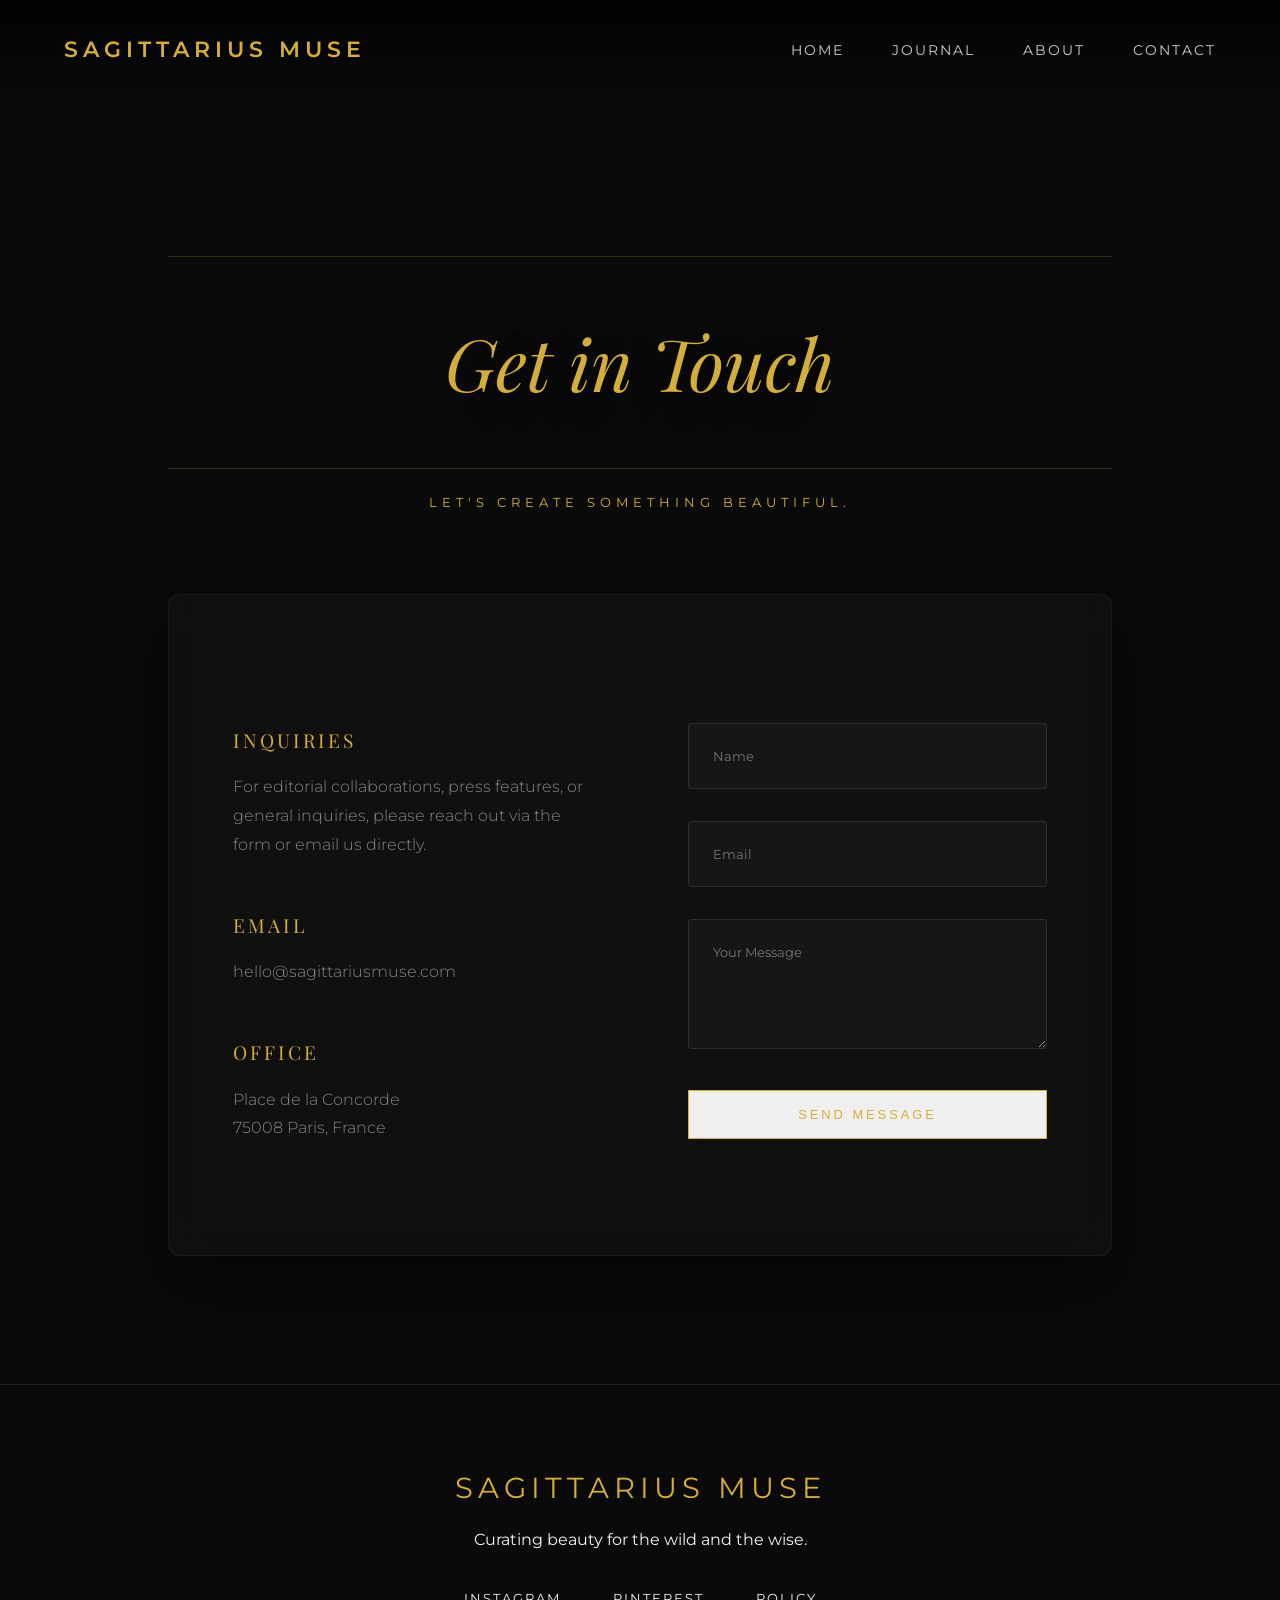
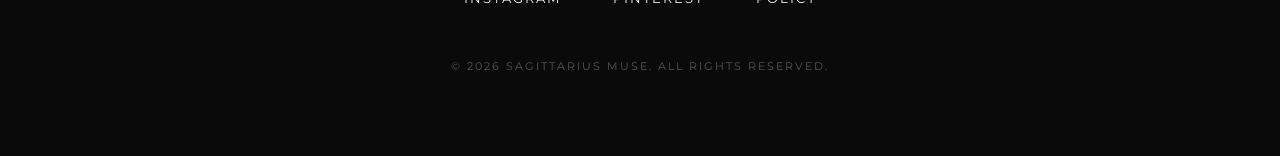
<file: contact.html>
<!DOCTYPE html>
<html lang="en">
<head>
    <meta charset="UTF-8">
    <meta name="viewport" content="width=device-width, initial-scale=1.0">
    <title>Contact the Muse | Sagittarius Muse</title>
    <link href="https://fonts.googleapis.com/css2?family=Montserrat:wght@300;400;600&family=Playfair+Display:ital,wght@0,400;0,700;1,400&display=swap" rel="stylesheet">
    <link rel="stylesheet" href="style.css">
    <style>
        .contact-grid { display: grid; grid-template-columns: 1fr 1fr; gap: 6rem; margin-top: 4rem; }
        .contact-form input, .contact-form textarea { width: 100%; padding: 1.5rem; background: rgba(255,255,255,0.03); border: 1px solid rgba(255,255,255,0.1); color: #fff; margin-bottom: 2rem; font-family: 'Montserrat', sans-serif; border-radius: 4px; outline: none; transition: var(--transition); }
        .contact-form input:focus, .contact-form textarea:focus { border-color: var(--accent-color); background: rgba(212, 175, 55, 0.05); }
        .contact-info-box h3 { font-size: 1.2rem; color: var(--accent-color); margin-bottom: 1rem; text-transform: uppercase; letter-spacing: 3px; }
        .contact-info-box p { color: #888; font-size: 1rem; margin-bottom: 3rem; }
    </style>
</head>
<body>
    <nav class="navbar">
        <div class="logo">SAGITTARIUS MUSE</div>
        <ul class="nav-links">
            <li><a href="index.html">Home</a></li>
            <li><a href="index.html#posts">Journal</a></li>
            <li><a href="about.html">About</a></li>
            <li><a href="contact.html">Contact</a></li>
        </ul>
    </nav>

    <main class="page-container reveal active">
        <header class="internal-hero">
            <h1>Get in Touch</h1>
            <p class="accent-sub">Let's create something beautiful.</p>
        </header>

        <section class="content-body">
            <div class="contact-grid">
                <div class="contact-info-box">
                    <h3>Inquiries</h3>
                    <p>For editorial collaborations, press features, or general inquiries, please reach out via the form or email us directly.</p>
                    
                    <h3>Email</h3>
                    <p>hello@sagittariusmuse.com</p>

                    <h3>Office</h3>
                    <p>Place de la Concorde<br>75008 Paris, France</p>
                </div>
                <div class="contact-form">
                    <input type="text" placeholder="Name">
                    <input type="email" placeholder="Email">
                    <textarea rows="5" placeholder="Your Message"></textarea>
                    <button class="btn btn-full">Send Message</button>
                </div>
            </div>
        </section>
    </main>

    <footer>
        <div class="footer-content">
            <div class="footer-logo">SAGITTARIUS MUSE</div>
            <p>Curating beauty for the wild and the wise.</p>
            <div class="social-links">
                <a href="#">Instagram</a>
                <a href="#">Pinterest</a>
                <a href="policy.html">Policy</a>
            </div>
            <div class="footer-bottom">
                <p>&copy; 2026 Sagittarius Muse. All Rights Reserved.</p>
            </div>
        </div>
    </footer>

    <script src="script.js"></script>
</body>
</html>
</file>
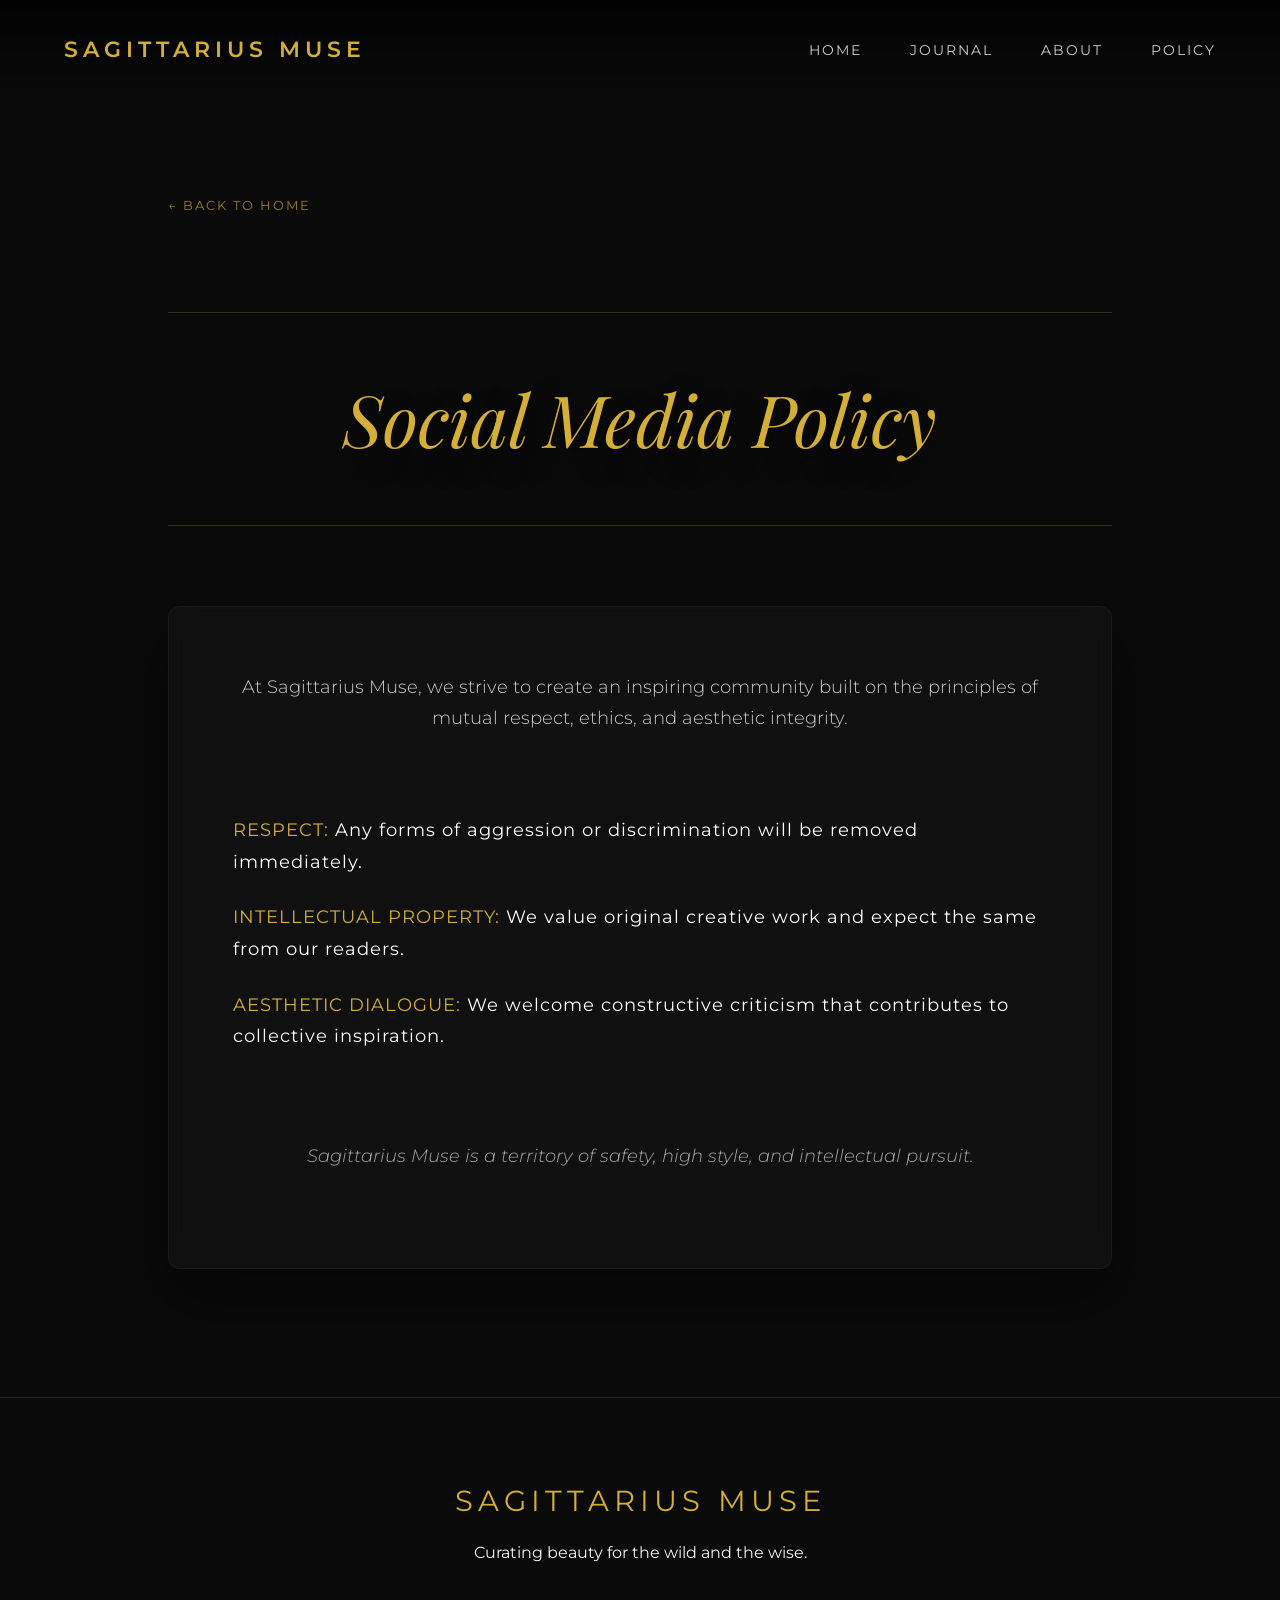
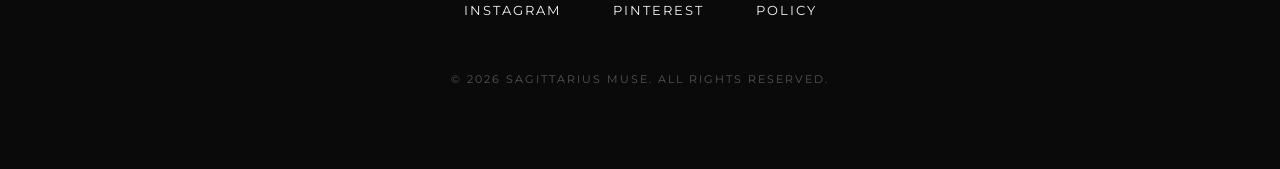
<file: policy.html>
<!DOCTYPE html>
<html lang="en">
<head>
    <meta charset="UTF-8">
    <meta name="viewport" content="width=device-width, initial-scale=1.0">
    <title>Social Media Policy | Sagittarius Muse</title>
    <link href="https://fonts.googleapis.com/css2?family=Montserrat:wght@300;400;600&family=Playfair+Display:ital,wght@0,400;0,700;1,400&display=swap" rel="stylesheet">
    <link rel="stylesheet" href="style.css">
    <style>
        .policy-list { list-style: none; margin-top: 3rem; text-align: left; display: inline-block; }
        .policy-list li { margin-bottom: 1.5rem; font-size: 1.1rem; color: var(--accent-color); letter-spacing: 1px; }
        .policy-list li span { color: #fff; }
    </style>
</head>
<body>
    <nav class="navbar">
        <div class="logo">SAGITTARIUS MUSE</div>
        <ul class="nav-links">
            <li><a href="index.html">Home</a></li>
            <li><a href="index.html#posts">Journal</a></li>
            <li><a href="about.html">About</a></li>
            <li><a href="policy.html">Policy</a></li>
        </ul>
    </nav>

    <main class="page-container reveal active">
        <a href="index.html" class="back-link">← Back to Home</a>
        
        <header class="internal-hero">
            <h1>Social Media Policy</h1>
        </header>

        <article class="content-body text-center">
            <p>At Sagittarius Muse, we strive to create an inspiring community built on the principles of mutual respect, ethics, and aesthetic integrity.</p>
            
            <ul class="policy-list">
                <li>RESPECT: <span>Any forms of aggression or discrimination will be removed immediately.</span></li>
                <li>INTELLECTUAL PROPERTY: <span>We value original creative work and expect the same from our readers.</span></li>
                <li>AESTHETIC DIALOGUE: <span>We welcome constructive criticism that contributes to collective inspiration.</span></li>
            </ul>

            <p class="policy-footer">Sagittarius Muse is a territory of safety, high style, and intellectual pursuit.</p>
        </article>
    </main>

    <footer>
        <div class="footer-content">
            <div class="footer-logo">SAGITTARIUS MUSE</div>
            <p>Curating beauty for the wild and the wise.</p>
            <div class="social-links">
                <a href="#">Instagram</a>
                <a href="#">Pinterest</a>
                <a href="policy.html">Policy</a>
            </div>
            <div class="footer-bottom">
                <p>&copy; 2026 Sagittarius Muse. All Rights Reserved.</p>
            </div>
        </div>
    </footer>

    <script src="script.js"></script>
</body>
</html>
</file>
<file: style.css>
:root {
    --bg-color: #0a0a0a;
    --text-color: #f5f5f5;
    --accent-color: #d4af37; /* Gold */
    --secondary-color: #4b0082; /* Indigo/Purple */
    --card-bg: #1a1a1a;
    --transition: all 0.4s cubic-bezier(0.165, 0.84, 0.44, 1);
}

* {
    margin: 0;
    padding: 0;
    box-sizing: border-box;
}

html {
    scroll-behavior: smooth;
}

body {
    background-color: var(--bg-color);
    color: var(--text-color);
    font-family: 'Montserrat', sans-serif;
    line-height: 1.6;
    overflow-x: hidden;
}

h1, h2, h3.mission-statement {
    font-family: 'Playfair Display', serif;
    font-size: 2rem;
    color: #fff;
    font-style: italic;
    margin: 4rem 0;
    text-align: center;
    border-top: 1px solid rgba(212, 175, 55, 0.2);
    border-bottom: 1px solid rgba(212, 175, 55, 0.2);
    padding: 3rem 0;
}

.text-center {
    text-align: center;
}

h1, h2, h3 {
    font-family: 'Playfair Display', serif;
    font-weight: 400;
}

/* Navbar */
.navbar {
    position: fixed;
    top: 0;
    width: 100%;
    display: flex;
    justify-content: space-between;
    align-items: center;
    padding: 2.5rem 8%; /* Increased padding for elegance */
    z-index: 1000;
    background: transparent; /* Clean start */
    transition: all 0.5s ease;
}

.logo {
    font-size: 1.4rem;
    letter-spacing: 5px;
    font-weight: 600;
    color: var(--accent-color);
    text-transform: uppercase;
}

.nav-links {
    display: flex;
    list-style: none;
}

.nav-links li {
    margin-left: 3rem;
}

.nav-links a {
    text-decoration: none;
    color: #fff;
    font-size: 0.85rem;
    text-transform: uppercase;
    letter-spacing: 2px;
    font-weight: 400;
    transition: var(--transition);
    opacity: 0.8;
}

.nav-links a:hover {
    color: var(--accent-color);
    opacity: 1;
}

/* Hero Section */
.hero {
    height: 100vh;
    width: 100%;
    position: relative;
    display: flex;
    align-items: center;
    justify-content: center;
    text-align: center;
    overflow: hidden;
    perspective: 1000px;
}

.hero-image-container {
    position: absolute;
    top: 0;
    left: 0;
    width: 100%;
    height: 100%;
    transform: scale(1);
}

.hero-img {
    width: 100%;
    height: 100%;
    object-fit: cover;
    filter: brightness(0.6) contrast(1.1);
}

.hero-overlay {
    position: absolute;
    top: 0;
    left: 0;
    width: 100%;
    height: 100%;
    background: linear-gradient(to bottom, rgba(0,0,0,0.2) 0%, rgba(0,0,0,0.7) 100%);
}

.hero-content {
    position: relative;
    z-index: 10;
    max-width: 900px;
    padding: 0 40px;
}

.hero-content h1 {
    font-size: 5.5rem;
    margin-bottom: 0.5rem;
    font-style: italic;
    line-height: 1.1;
    text-shadow: 0 10px 30px rgba(0,0,0,0.5);
}

.hero-content p {
    font-size: 1.1rem;
    letter-spacing: 3px;
    margin-bottom: 2.5rem;
    font-weight: 300;
    color: rgba(255,255,255,0.8);
    max-width: 600px;
    margin-left: auto;
    margin-right: auto;
}

.btn {
    display: inline-block;
    padding: 1rem 2.5rem;
    border: 1px solid var(--accent-color);
    color: var(--accent-color);
    text-decoration: none;
    text-transform: uppercase;
    letter-spacing: 3px;
    font-size: 0.8rem;
    transition: var(--transition);
}

.btn:hover {
    background-color: var(--accent-color);
    color: var(--bg-color);
}

/* Journal Section */
.journal {
    padding: 8rem 10%;
    background: radial-gradient(circle at 50% -10%, #1a1025 0%, #0a0a0a 60%); /* Added depth to background */
}

.section-title {
    text-align: center;
    margin-bottom: 5rem;
}

.section-title span {
    text-transform: uppercase;
    letter-spacing: 5px;
    font-size: 0.8rem;
    color: var(--accent-color);
}

.section-title h2 {
    font-size: 3rem;
    margin-top: 0.5rem;
    text-shadow: 0 10px 20px rgba(0,0,0,0.5);
}

.posts-grid {
    display: grid;
    grid-template-columns: repeat(auto-fit, minmax(300px, 1fr));
    gap: 4rem;
    perspective: 1000px; /* For 3D effects */
}

.post-card {
    background: rgba(10, 10, 10, 0.1);
    -webkit-backdrop-filter: blur(20px);
    backdrop-filter: blur(20px); /* Glassmorphism */
    border: 1px solid rgba(212, 175, 55, 0.1);
    border-radius: 8px;
    overflow: hidden;
    transition: var(--transition);
    position: relative;
    box-shadow: 0 20px 40px rgba(0,0,0,0.4); /* Depth shadow */
}

.post-card:hover {
    transform: translateY(-15px) rotateX(2deg) rotateY(2deg); /* 3D Lift */
    box-shadow: 0 30px 60px rgba(212, 175, 55, 0.15); /* Golden glow shadow */
    border-color: rgba(212, 175, 55, 0.4);
}

.post-img-wrapper {
    height: 400px;
    overflow: hidden;
    position: relative;
}

.post-img-wrapper::after {
    content: '';
    position: absolute;
    bottom: 0;
    left: 0;
    width: 100%;
    height: 30%;
    background: linear-gradient(to top, rgba(26, 26, 26, 1), transparent);
}

.post-img-wrapper img {
    width: 100%;
    height: 100%;
    object-fit: cover;
    transition: transform 1.2s cubic-bezier(0.165, 0.84, 0.44, 1);
}

.post-card:hover .post-img-wrapper img {
    transform: scale(1.05);
}

.post-info {
    padding: 2.5rem;
    position: relative;
    z-index: 2;
}

.category {
    font-size: 0.7rem;
    text-transform: uppercase;
    letter-spacing: 3px;
    color: var(--accent-color);
    margin-bottom: 1rem;
    display: block;
}

.post-info h3 {
    font-size: 1.8rem;
    margin-bottom: 1rem;
    line-height: 1.2;
}

.post-info p {
    font-size: 0.9rem;
    color: #ccc;
    margin-bottom: 2rem;
    font-weight: 300;
}

.read-more {
    text-decoration: none;
    color: var(--text-color);
    font-size: 0.8rem;
    text-transform: uppercase;
    letter-spacing: 2px;
    border-bottom: 1px solid var(--accent-color);
    padding-bottom: 5px;
}

/* About Section */
.about-section {
    padding: 8rem 10%;
    background-color: #111;
    display: flex;
    justify-content: center;
    text-align: center;
}

.about-content {
    max-width: 700px;
}

.about-content h2 {
    font-size: 3rem;
    margin-bottom: 2rem;
}

.about-content p {
    font-size: 1.1rem;
    margin-bottom: 1.5rem;
    font-weight: 300;
    color: #bbb;
}

/* Footer */
footer {
    padding: 5rem 5%;
    background-color: var(--bg-color);
    border-top: 1px solid #222;
    text-align: center;
}

.footer-logo {
    font-size: 1.8rem;
    letter-spacing: 5px;
    margin-bottom: 1rem;
    color: var(--accent-color);
}

.social-links {
    margin: 2rem 0;
}

.social-links a {
    margin: 0 1.5rem;
    text-decoration: none;
    color: var(--text-color);
    font-size: 0.8rem;
    text-transform: uppercase;
    letter-spacing: 2px;
}

.footer-bottom {
    margin-top: 3rem;
    font-size: 0.7rem;
    color: #555;
    text-transform: uppercase;
    letter-spacing: 2px;
}

/* Internal Pages Layout */
.page-container {
    padding: 12rem 10% 8rem;
    max-width: 1200px;
    margin: 0 auto;
    min-height: 80vh;
}

.internal-hero {
    text-align: center;
    margin-bottom: 5rem;
}

.internal-hero h1 {
    font-size: 4.5rem;
    color: var(--accent-color);
    margin-bottom: 1.5rem;
    text-shadow: 0 10px 30px rgba(0,0,0,0.5);
}

.content-body {
    background: rgba(26, 26, 26, 0.4);
    -webkit-backdrop-filter: blur(15px);
    backdrop-filter: blur(15px);
    padding: 4rem;
    border: 1px solid rgba(255, 255, 255, 0.05);
    border-radius: 12px;
    box-shadow: 0 30px 60px rgba(0,0,0,0.5);
    line-height: 1.8;
}

.content-body p {
    font-size: 1.1rem;
    color: #ccc;
    margin-bottom: 2rem;
    font-weight: 300;
}

.back-link {
    display: inline-block;
    margin-bottom: 2rem;
    color: var(--accent-color);
    text-decoration: none;
    text-transform: uppercase;
    letter-spacing: 2px;
    font-size: 0.8rem;
    opacity: 0.7;
    transition: var(--transition);
}

.back-link:hover {
    opacity: 1;
    transform: translateX(-5px);
}

/* Specific About Styles */
.about-image-full {
    width: 100%;
    height: 500px;
    object-fit: cover;
    border-radius: 8px;
    margin-bottom: 4rem;
    box-shadow: 0 20px 40px rgba(0,0,0,0.6);
}

/* Specific Policy Styles */
.policy-footer {
    margin-top: 4rem;
    font-size: 0.9rem;
    font-style: italic;
    color: var(--accent-color);
    opacity: 0.8;
}

/* Animations */
.fade-in {
    opacity: 0;
    transform: translateY(30px);
    animation: fadeIn 1s forwards ease-out;
}

.delay-1 { animation-delay: 0.3s; }
.delay-2 { animation-delay: 0.6s; }

@keyframes fadeIn {
    to {
        opacity: 1;
        transform: translateY(0);
    }
}

.reveal {
    opacity: 0;
    transform: translateY(50px);
    transition: all 1s ease-out;
}

.reveal.active {
    opacity: 1;
    transform: translateY(0);
}

.policy-footer {
    margin-top: 4rem;
    font-size: 0.9rem;
    font-style: italic;
    color: #888;
}

/* Advanced About Styles */
.about-grid-collage {
    display: grid;
    grid-template-columns: 2fr 1fr;
    gap: 20px;
    margin-bottom: 5rem;
}

.collage-main {
    height: 600px;
    object-fit: cover;
    border-radius: 8px;
    width: 100%;
}

.collage-side {
    display: flex;
    flex-direction: column;
    gap: 20px;
}

.collage-side img {
    height: 290px;
    object-fit: cover;
    border-radius: 8px;
    width: 100%;
}

.philosophy-grid {
    display: grid;
    grid-template-columns: repeat(auto-fit, minmax(250px, 1fr));
    gap: 3rem;
    margin: 6rem 0;
}

.value-box {
    padding: 2.5rem;
    background: rgba(255, 255, 255, 0.03);
    border: 1px solid rgba(212, 175, 55, 0.1);
    border-radius: 4px;
    transition: var(--transition);
}

.value-box:hover {
    background: rgba(212, 175, 55, 0.05);
    transform: translateY(-5px);
}

.value-box h3 {
    color: var(--accent-color);
    font-size: 1.5rem;
    margin-bottom: 1rem;
    text-transform: uppercase;
    letter-spacing: 2px;
}

.value-box p {
    font-size: 0.9rem;
    color: #999;
}

.big-quote {
    font-family: 'Playfair Display', serif;
    font-size: 3.5rem;
    line-height: 1.2;
    text-align: center;
    margin: 8rem 0;
    color: #fff;
    position: relative;
}

.big-quote::before {
    content: '"';
    position: absolute;
    top: -40px;
    left: 50%;
    transform: translateX(-50%);
    font-size: 10rem;
    color: var(--accent-color);
    opacity: 0.1;
}

/* Utility Classes for Cleaner HTML */
.accent-sub {
    text-transform: uppercase;
    letter-spacing: 5px;
    color: var(--accent-color);
    font-size: 0.8rem;
    margin-top: 1rem;
}

.quote-highlight {
    background: rgba(212, 175, 55, 0.05);
    padding: 3rem;
    border-left: 2px solid var(--accent-color);
    margin: 3rem 0;
}

.quote-highlight p {
    margin-bottom: 0 !important;
    font-style: italic;
    color: #fff !important;
}

.collage-mosaic {
    display: grid;
    grid-template-columns: 1fr 1fr 1fr;
    gap: 20px;
    margin-bottom: 5rem;
}

.collage-mosaic img {
    height: 400px;
    width: 100%;
    object-fit: cover;
    border-radius: 8px;
}

.trend-hero-title {
    font-size: 5rem;
    font-style: normal;
    font-weight: 700;
    letter-spacing: -3px;
}

.trend-accent {
    letter-spacing: 10px;
    font-size: 0.7rem;
}

.side-by-side {
    display: grid;
    grid-template-columns: 1fr 1fr;
    gap: 2rem;
    margin: 4rem 0;
}

.side-quote {
    align-self: center;
    font-style: italic;
    border-left: 1px solid var(--accent-color);
    padding-left: 2rem;
}

.img-fluid {
    width: 100%;
    height: auto;
    border-radius: 4px;
}

.big-quote-left {
    text-align: left !important;
    font-size: 3.5rem !important;
    margin: 6rem 0 !important;
}

.big-quote-left::before {
    left: 40px !important;
    transform: none !important;
}

.btn-full {
    width: 100%;
    display: block;
}

.collage-reverse {
    grid-template-columns: 1fr 2fr !important;
}

/* Mobile Responsive */
@media (max-width: 768px) {
    .hero-content h1 {
        font-size: 3rem;
    }
    .nav-links {
        display: none;
    }
}
</file>
